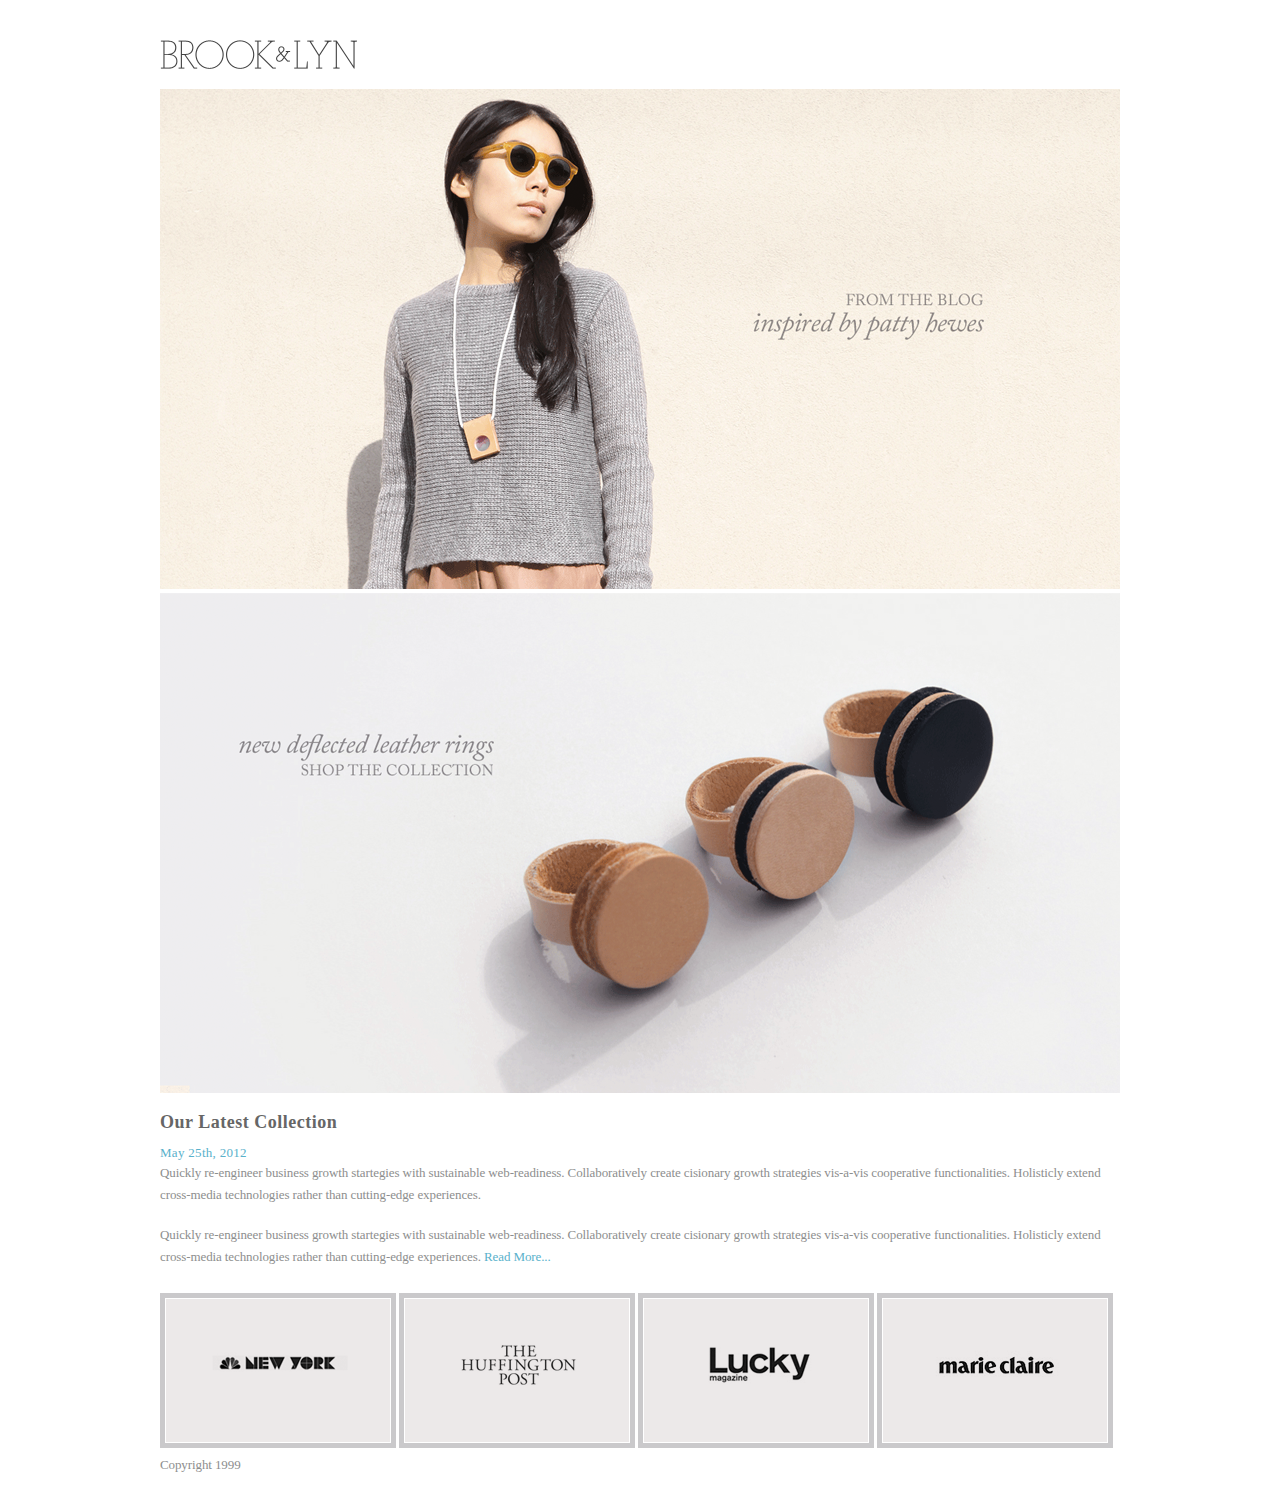
<file: w02/d03/angie/index.html>
<!doctype html>
<html lang="en">
<head>
    	<meta charset="utf-8">
    	<meta name="description" content="">
    	<meta name="keywords" content="">

		<title>Brook &amp; Lyn</title>

		<!-- external CSS link -->
		<link rel="stylesheet" href="css/normalize.css">
		<link rel="stylesheet" href="css/style.css">
</head>

<body>
	<div id="container">
    <header>
      <img src="images/brook-and-lyn-logo.gif">
    </header>

    <article>
      <img src="images/home-bloghero.png">
      <img src="images/home-rings.png">
      <h2>Our Latest Collection</h2>
        <p class="highlited_text">May 25th, 2012</p>
        <p class="main_p">Quickly re-engineer business growth startegies with sustainable web-readiness.  Collaboratively create cisionary growth strategies vis-a-vis cooperative functionalities.  Holisticly extend cross-media technologies rather than cutting-edge experiences.</p>
        <p class="main_p">Quickly re-engineer business growth startegies with sustainable web-readiness.  Collaboratively create cisionary growth strategies vis-a-vis cooperative functionalities.  Holisticly extend cross-media technologies rather than cutting-edge experiences.  <a href="#">Read More...</a>
      <div class="boxes">
        <img src="images/press-nbcnewyork.gif">
        <img src="images/press-huffpost.gif">
        <img src="images/press-logo_lucky.gif">
        <img src="images/press-marieclaire.gif">
      </div>
    </article>

    <footer>
      <p class="main_p">Copyright 1999</p>
    </footer>
	</div><!-- #container -->
</body>
</html>
</file>
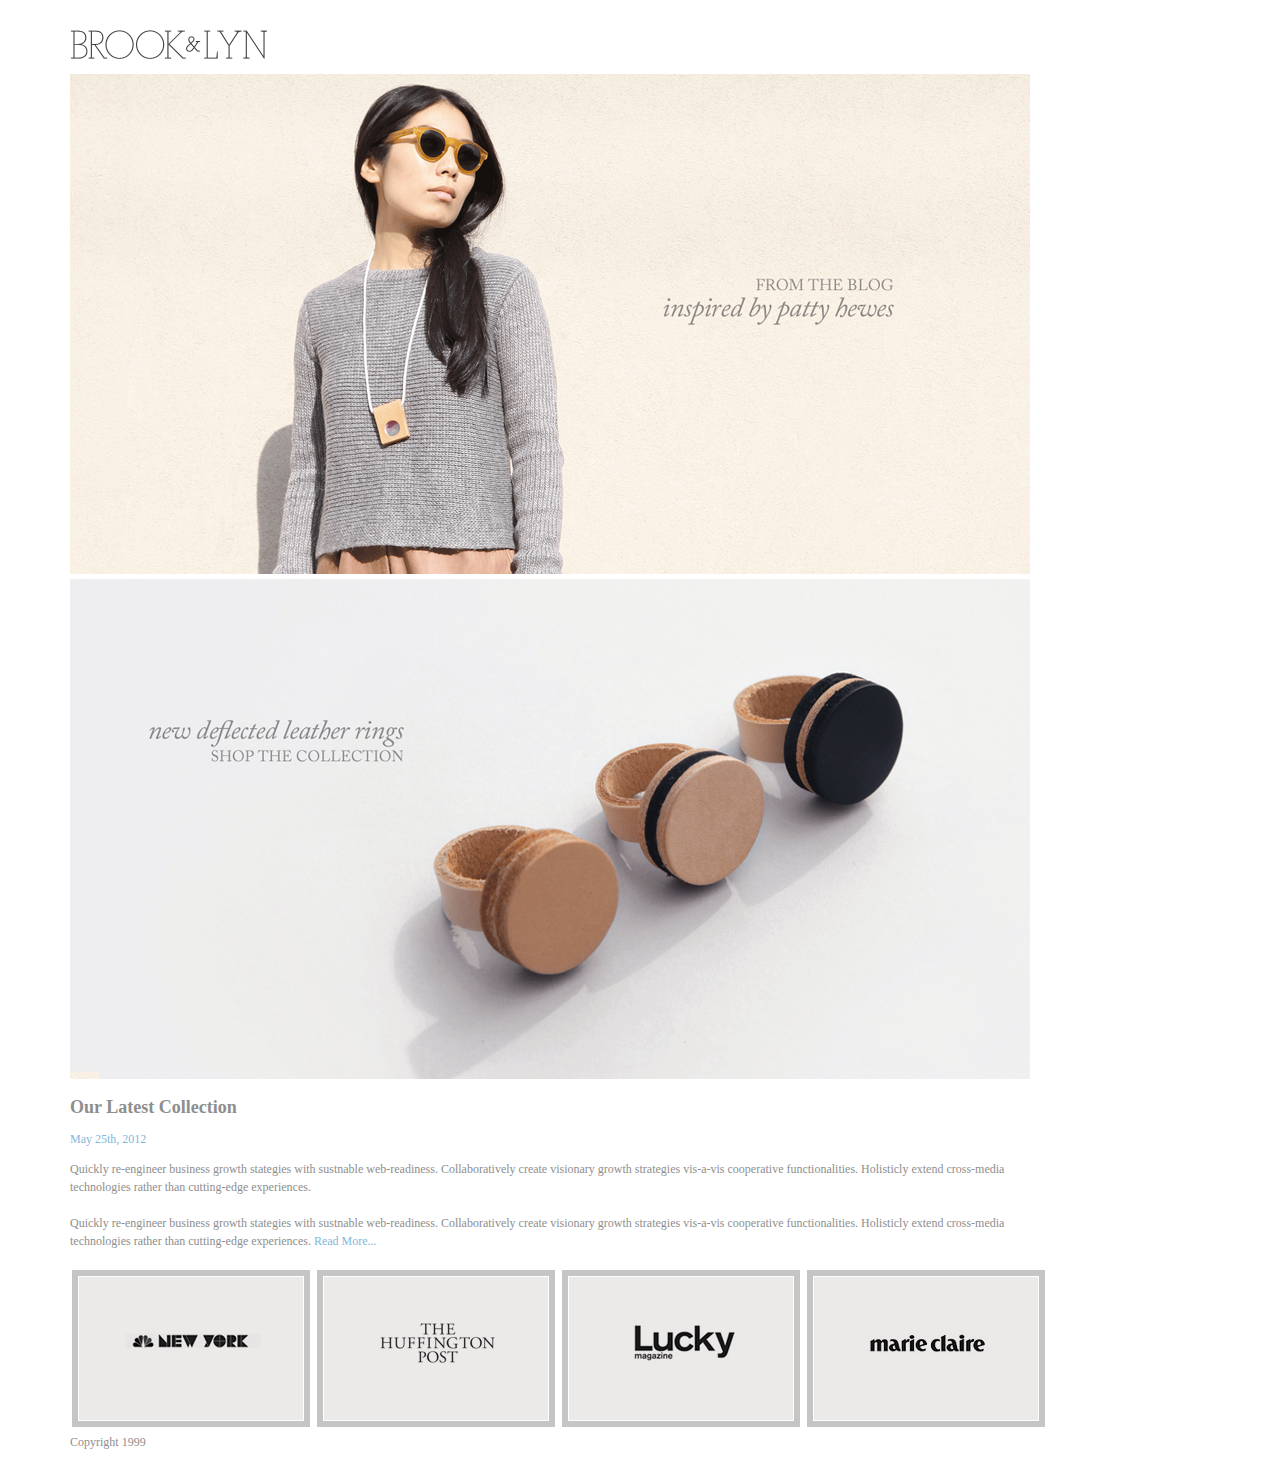
<file: w02/d03/riana/index.html>
<!doctype html>
<html lang="en">
<head>
    	<meta charset="utf-8">
    	<meta name="description" content="">
    	<meta name="keywords" content="">

		<title>Brook &amp; Lyn</title>

		<!-- external CSS link -->
		<link rel="stylesheet" href="css/normalize.css">
		<link rel="stylesheet" href="css/style.css">
</head>

<body>
	<div id="container">
    <img id="logo" src="images/brook-and-lyn-logo.gif">
    <img src="images/home-bloghero.png">
    <img src="images/home-rings.png">

    <div>
      <h2>Our Latest Collection</h2>
      <time><a href="#">May 25th, 2012</a></time>
      <p>Quickly re-engineer business growth stategies with sustnable web-readiness. Collaboratively create visionary growth strategies vis-a-vis cooperative functionalities. Holisticly extend cross-media technologies rather than cutting-edge experiences.
      </p>
      <p>Quickly re-engineer business growth stategies with sustnable web-readiness. Collaboratively create visionary growth strategies vis-a-vis cooperative functionalities. Holisticly extend cross-media technologies rather than cutting-edge experiences. <a href="#">Read More...</a>
      </p>
    </div>

    <div class="logos">
      <img src="images/press-nbcnewyork.gif">
      <img src="images/press-huffpost.gif">
      <img src="images/press-logo_lucky.gif">
      <img src="images/press-marieclaire.gif">
    </div>

    <footer>Copyright 1999</footer>
  </div><!-- #container -->
</body>
</html>
</file>
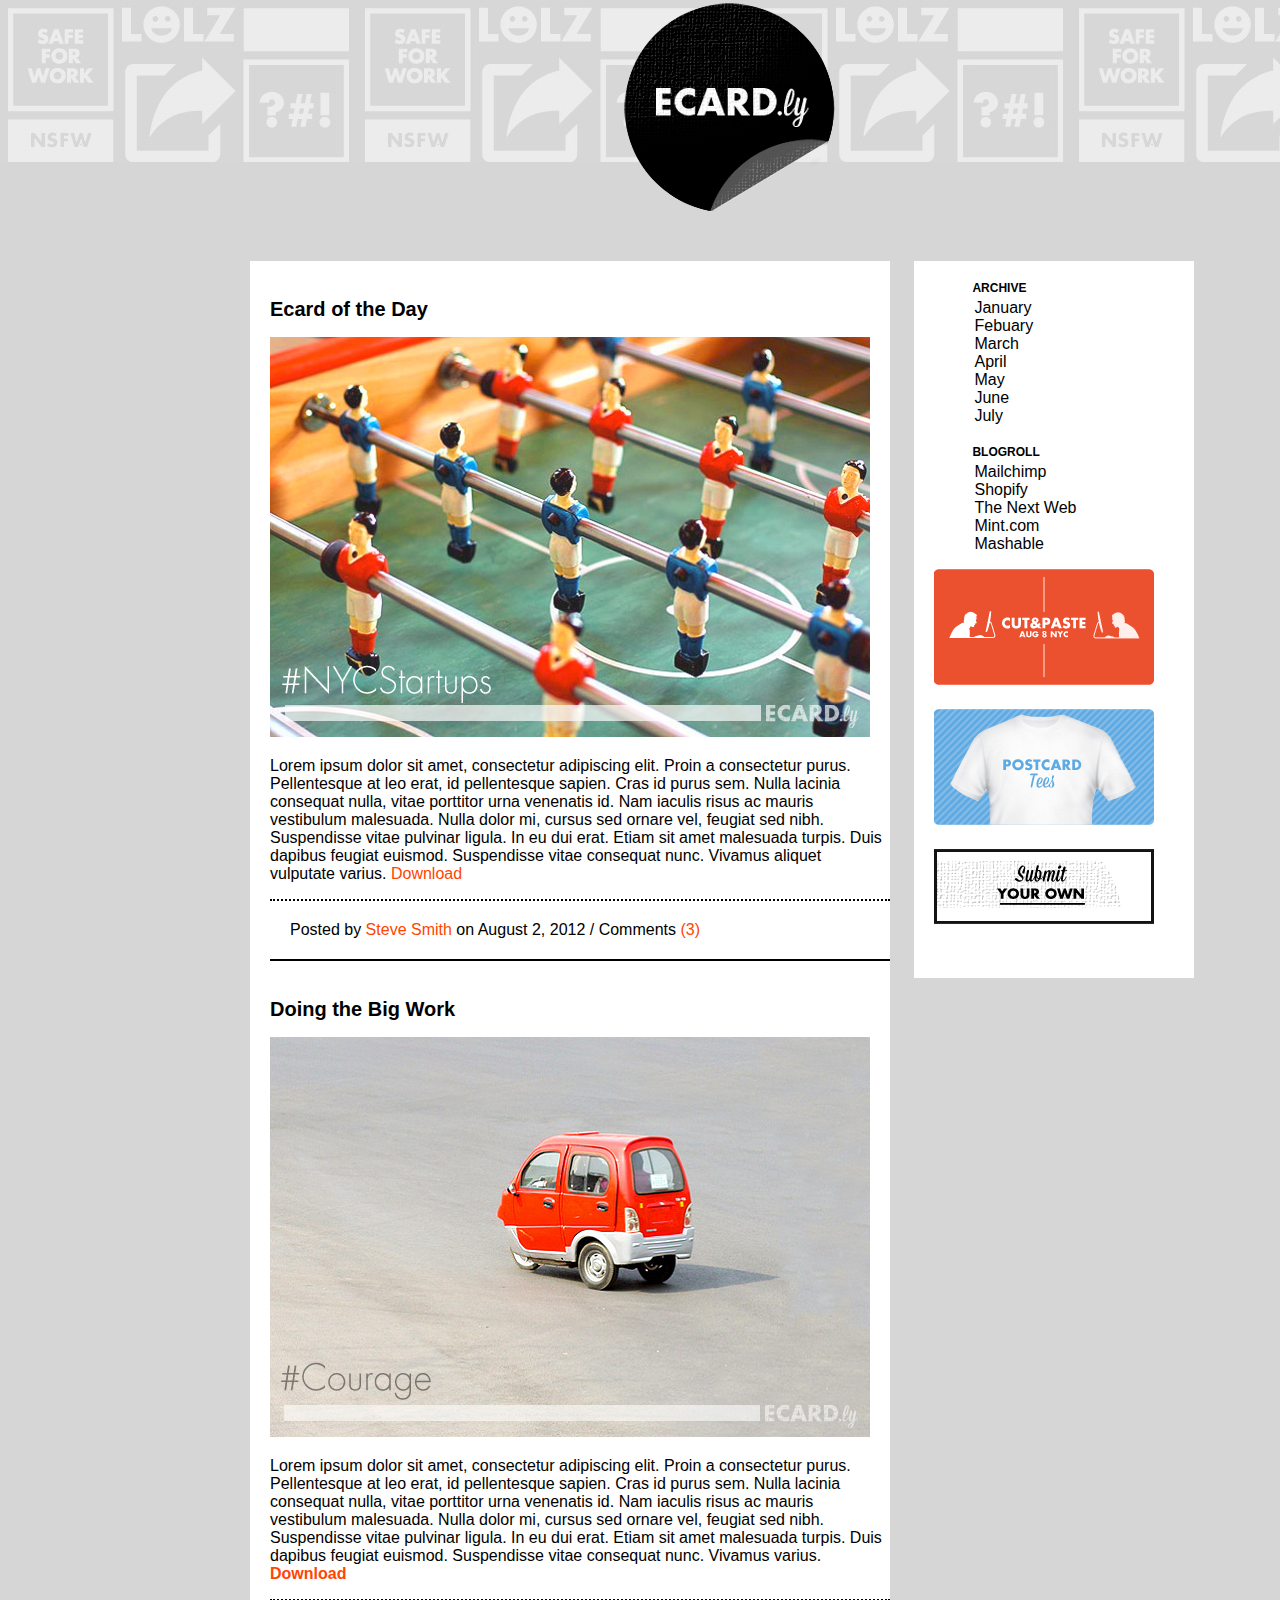
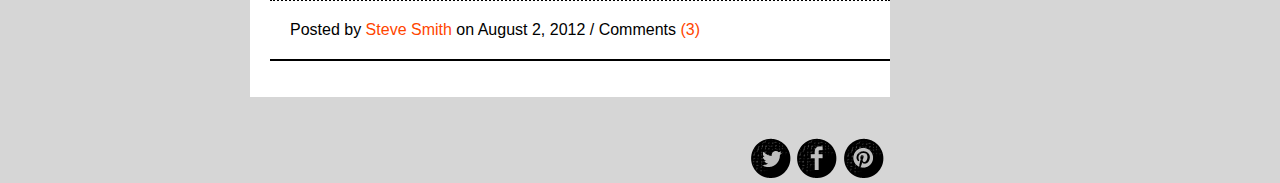
<file: w02/d04/angie/ecardly/index.html>
<!DOCTYPE html>
<html lang="en">
	<head>
    	<meta charset="utf-8">
    	<meta name="description" content="The best in ecards">
    	<meta name="keywords" content="Ecards, comedy, gifts">
		<title>Ecard.ly | The Best in Ecards</title>
		<link rel="stylesheet" href="css/normalize.css">
		<link rel="stylesheet" href="css/style.css">
  </head>

	<body>
   <!-- my top backround image and color goes here -->

    <div class="container">
          <h1>Ecardly</h1>
<!-- main columm -->
      <div class="main">

         <h2>Ecard of the Day</h2>

         <img src="images/ecard-nycstartups.jpg">
        <p>Lorem ipsum dolor sit amet, consectetur adipiscing elit. Proin a consectetur purus. Pellentesque at leo erat, id pellentesque sapien. Cras id purus sem. Nulla lacinia consequat nulla, vitae porttitor urna venenatis id. Nam iaculis risus ac mauris vestibulum malesuada. Nulla dolor mi, cursus sed ornare vel, feugiat sed nibh. Suspendisse vitae pulvinar ligula. In eu dui erat. Etiam sit amet malesuada turpis. Duis dapibus feugiat euismod. Suspendisse vitae consequat nunc. Vivamus aliquet vulputate varius. <a href="#">Download</a></p>


        <p class="center">Posted by <a href="#">Steve Smith</a> on August 2, 2012 / Comments <a href="#">(3)</a></p>

        <h2>Doing the Big Work</h2>

            <img src="images/ecard-courage.jpg">
            <p>Lorem ipsum dolor sit amet, consectetur adipiscing elit. Proin a consectetur purus. Pellentesque at leo erat, id pellentesque sapien. Cras id purus sem. Nulla lacinia consequat nulla, vitae porttitor urna venenatis id. Nam iaculis risus ac mauris vestibulum malesuada. Nulla dolor mi, cursus sed ornare vel, feugiat sed nibh. Suspendisse vitae pulvinar ligula. In eu dui erat. Etiam sit amet malesuada turpis. Duis dapibus feugiat euismod. Suspendisse vitae consequat nunc. Vivamus varius. <a href="#"><b>Download</b></a></p>

        <p class="center">Posted by <a href="#">Steve Smith</a> on August 2, 2012 / Comments <a href="#">(3)</a></p>



</div>
<!-- sidebar columm -->

        <div class='sidebar'>

            <h3>ARCHIVE</h3>
          <ul>
            <li>January</li>
            <li>Febuary</li>
            <li>March</li>
            <li>April</li>
            <li>May</li>
            <li>June</li>
            <li>July</li>
          </ul>

            <h3>BLOGROLL</h3>
          <ul>
            <li>Mailchimp</li>
            <li>Shopify</li>
            <li>The Next Web</li>
            <li>Mint.com</li>
            <li>Mashable</li>
          </ul>

          <img src="images/ad-cut-and-paste.gif">
          <img src="images/ad-postcard-tee.png">
          <img src="images/ad-submit-your-own.png">

         </div>



    </div>
    <div class="social">
      <img src="images/social-icon-twitter.png">
      <img src="images/social-icon-facebook.png">
      <img src="images/social-icon-pinterest.png">
    </div>
  </body>
</html>
</file>
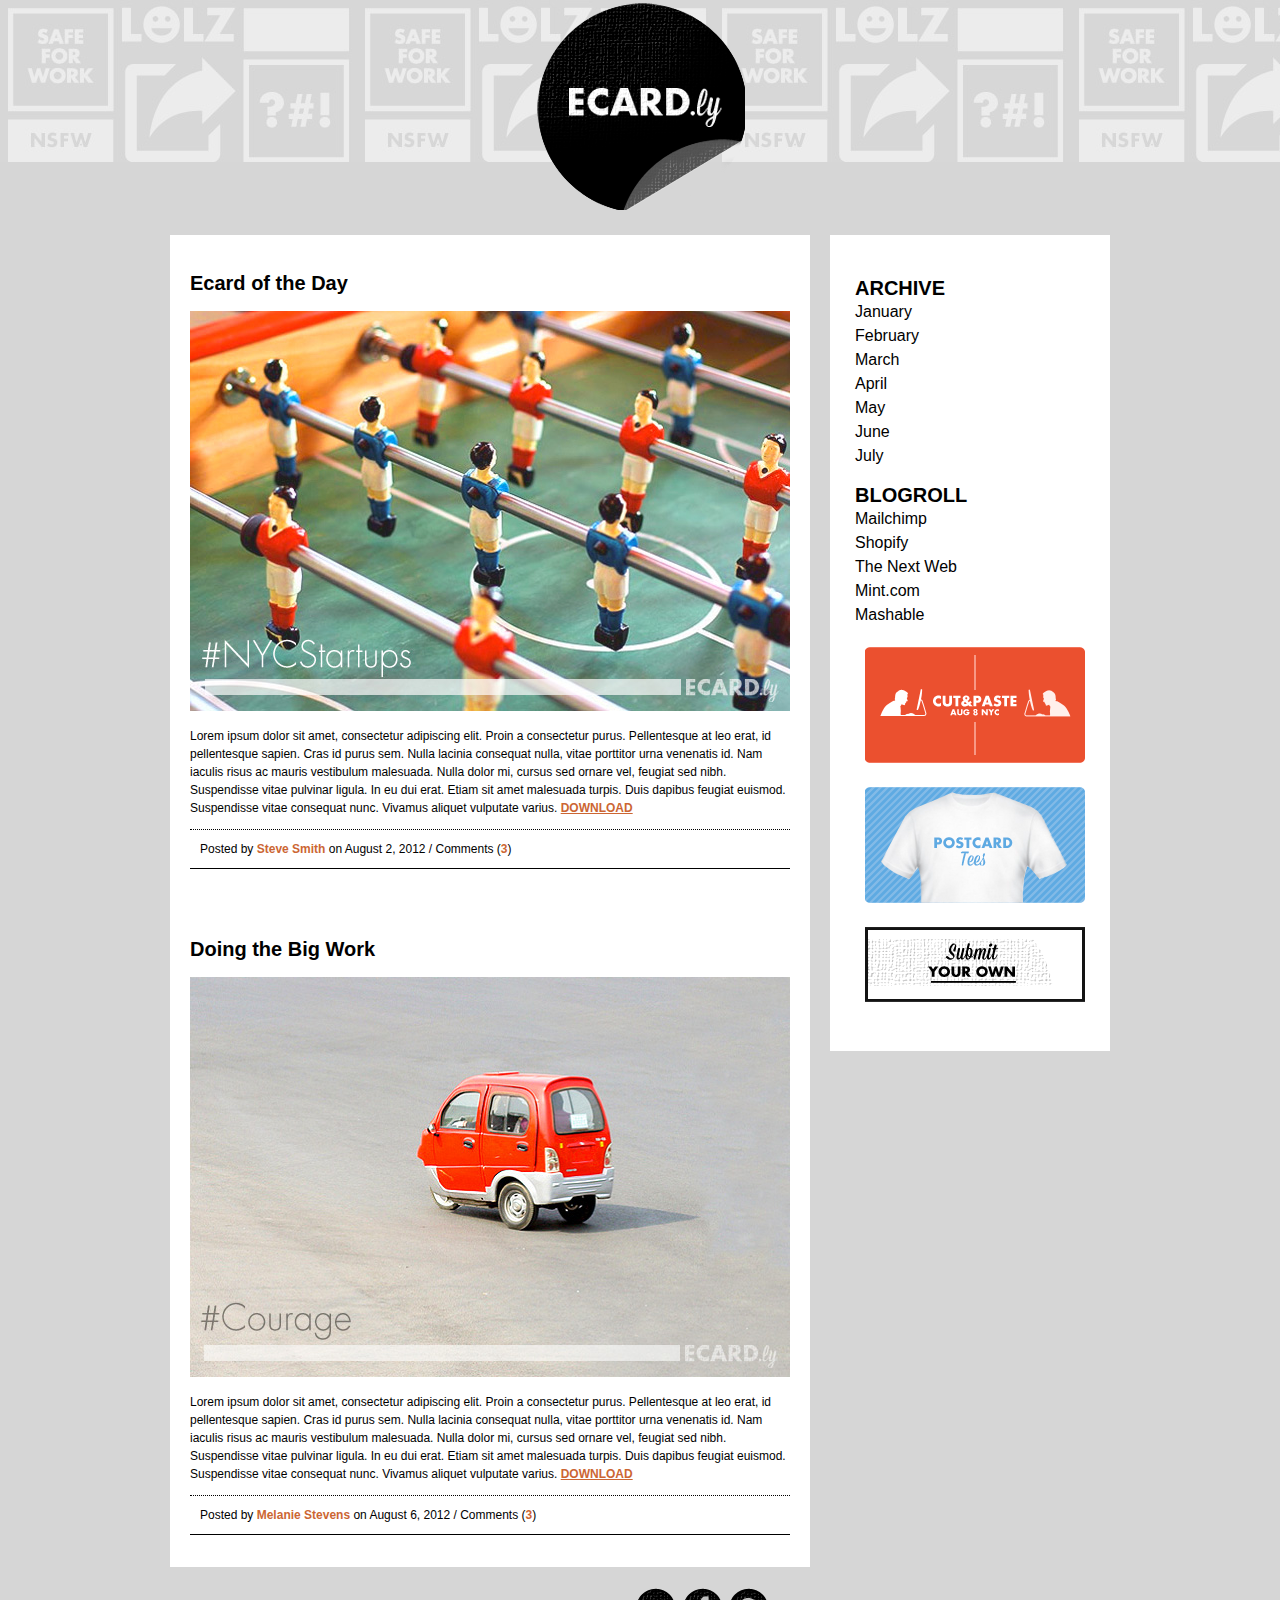
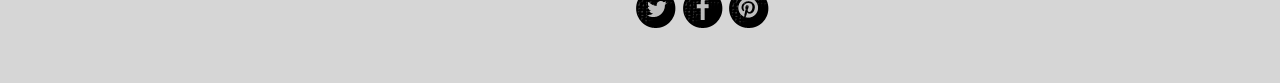
<file: w02/d04/riana/ecardly/index.html>
<!DOCTYPE html>
<html lang="en">
	<head>
    	<meta charset="utf-8">
    	<meta name="description" content="The best in ecards">
    	<meta name="keywords" content="Ecards, comedy, gifts">
		<title>Ecard.ly | The Best in Ecards</title>
		<link rel="stylesheet" href="css/normalize.css">
		<link rel="stylesheet" href="css/style.css">
	</head>
	<body>
   <div class="heading">
      <h1 id="logo">Ecard.ly</h1>
    </div>

    <div class="container">
      <div id="main">
        <article>
          <h2>Ecard of the Day</h2>
          <img src="images/ecard-nycstartups.jpg">
          <p>Lorem ipsum dolor sit amet, consectetur adipiscing elit. Proin a consectetur purus. Pellentesque at leo erat, id pellentesque sapien. Cras id purus sem. Nulla lacinia consequat nulla, vitae porttitor urna venenatis id. Nam iaculis risus ac mauris vestibulum malesuada. Nulla dolor mi, cursus sed ornare vel, feugiat sed nibh. Suspendisse vitae pulvinar ligula. In eu dui erat. Etiam sit amet malesuada turpis. Duis dapibus feugiat euismod. Suspendisse vitae consequat nunc. Vivamus aliquet vulputate varius. <a href="#">DOWNLOAD</a></p>
          <p class="post">Posted by <span class="author">Steve Smith</span> on <time datetime="2012-08-02">August 2, 2012</time>  /  Comments (<span class="comments">3</span>)
          </p>
        </article>

        <article>
          <h2>Doing the Big Work</h2>
          <img src="images/ecard-courage.jpg">
          <p>Lorem ipsum dolor sit amet, consectetur adipiscing elit. Proin a consectetur purus. Pellentesque at leo erat, id pellentesque sapien. Cras id purus sem. Nulla lacinia consequat nulla, vitae porttitor urna venenatis id. Nam iaculis risus ac mauris vestibulum malesuada. Nulla dolor mi, cursus sed ornare vel, feugiat sed nibh. Suspendisse vitae pulvinar ligula. In eu dui erat. Etiam sit amet malesuada turpis. Duis dapibus feugiat euismod. Suspendisse vitae consequat nunc. Vivamus aliquet vulputate varius. <a href="#">DOWNLOAD</a></p>
          <p class="post">Posted by <span class="author">Melanie Stevens</span> on <time datetime="2012-08-06">August 6, 2012</time>  /  Comments (<span class="comments">3</span>)
        </article>
      </div>

      <div id="sidebar">
        <h2>ARCHIVE</h2>
        <ul>
          <li>January</li>
          <li>February</li>
          <li>March</li>
          <li>April</li>
          <li>May</li>
          <li>June</li>
          <li>July</li>
        </ul>
        <h2>BLOGROLL</h2>
        <ul>
          <li>Mailchimp</li>
          <li>Shopify</li>
          <li>The Next Web</li>
          <li>Mint.com</li>
          <li>Mashable</li>
        </ul>
        <div class="ads">
          <img class="ad" alt="ad cut and paste" src="images/ad-cut-and-paste.gif" >
          <img class="ad"alt="ad postcard tees" src="images/ad-postcard-tee.png" >
          <img class="submit" alt="submit your own" src="images/ad-submit-your-own.png" >
        </div>
      </div>

        <div class="footer">
          <img class="social" alt="twitter" src="images/social-icon-twitter.png">
          <img class="social" alt="facebook" src="images/social-icon-facebook.png">
          <img calss="social" alt="pinterest" src="images/social-icon-pinterest.png">
        </div>
    </div>
	</body>
</html>
</file>
<file: w02/d03/angie/css/style.css>
#container {
  width: 960px;
  margin: auto;
}

body {
  font-family: times;
}

header img {
  margin-top: 2.5em;
  margin-bottom: 1em;
}

article h2 {
  font-size: 18px;
  color: #666666;
  letter-spacing: .5px;
}

p {
  font-size: 13px;
  letter-spacing: .3px;
  color: #8D8E8E;
}

p.highlited_text {
  color: #59B1CB;
  margin-top: -2.5px;
}

p.main_p {
  line-height: 1.65em;
  margin-top: -12px;
  margin-bottom: 31px;
  font-weight: lighter;
  letter-spacing: -.1px;
}

a {
  color: #59B1CB;
  text-decoration: none;
}

a:hover {
    color: red;
    text-decoration: underline;
}

  .boxes img {
  border: 1px solid white;
  outline: 5px solid #CAC9CB;
  margin: 0 4.5px 19px 4.5px;
}
</file>
<file: w02/d03/riana/css/style.css>
/* css comments */
#container{
 width: 980px;
 margin: 0 auto 10px 70px;
}

body{
  margin: 0;
  font-size: 12px;
  line-height: 17px;
  font-family: "Times New Roman", serif;
  color: #8e8e8e;
}
#logo{
  margin-top: 30px;
  margin-bottom: 10px;
}

h1{
  font-size: 3em;
  margin-bottom: 0;
  line-height: 2em;
}

p{
  line-height: 1.5em;
  margin-bottom: 1.5em;
}

a{
  text-decoration: none;
  color: #82b7da;
}

a:hover{
  color: #20222a;
}

.logos img{
  display: inline;
  padding: 1px;
  border: 6px solid #c5c5c5;
  margin: 2px;
}
</file>
<file: w02/d04/angie/ecardly/css/style.css>
/*
Project Name: Ecard.ly
Client: General Assembly
Author: Christopher Castig | @castig
Developer @GA in NYC
*/

/* Box Model Hack */
* {
     -moz-box-sizing: border-box; /* Firexfox */
     -webkit-box-sizing: border-box; /* Safari/Chrome/iOS/Android */
     box-sizing: border-box; /* IE */
}



body {
     background-color: #d6d6d6;
     background-image: url('../images/background.jpg');
     background-repeat: repeat-x;
}

.container {
     width: 960px;
     margin-left:250px;
     margin-bottom: 40px;
    }

h1 {
     width: 216px;
     height: 213px;
     background: url('../images/logo.png');
     /*overflow: hidden;*/
     text-indent: -9999em;
     /*background-repeat: no-repeat;*/
     margin: auto;
}
.main {
     width: 640px;
     background-color: white;
     display: inline-block;
     margin-top: 3em;
     padding-left: 20px;
     padding-bottom: 20px;
}

.sidebar {
     width: 280px;
     display: inline-block;
     vertical-align: top;
     background-color: white;
     margin-top: 3em;
     padding-left: 20px;
     margin-left: 20px;
     padding-bottom: 30px

}

.sidebar img {
     margin-bottom: 20px;
}

 h2 {
     font-size: 20px;
     padding-top: 20px;
}


 a {
     text-decoration: none;
     color: #FF4500 ;
     font-size: 16px;
}

.social {
     margin: auto;
     width: 64px;
     height:64px;
     display: inline;
     margin-left: 750px;
}

.center{
     border-top: 2px dotted #000000;
     border-bottom: 2px solid #000000;
     padding: 20px;

}
p {
     color: #000000;
}
.sidebar ul li {
     list-style-type: none;
}

h3 {
     margin-left: 38px;
     font-size: 12px;
     margin-top: 20px;
     margin-bottom: -12px;
}

/* Clear fix hack */
.clearfix:after {
     content: ".";
     display: block;
     clear: both;
     visibility: hidden;
     line-height: 0;
     height: 0;
}

.clear {
	clear: both;
}


/*for hidden
overflow:hidden
text indent: 1em;*/
</file>
<file: w02/d04/riana/ecardly/css/style.css>
/*
Project Name: Ecard.ly
Client: General Assembly
Author: Christopher Castig | @castig
Developer @GA in NYC
*/

/* Box Model Hack */
* {
     -moz-box-sizing: border-box; /* Firexfox */
     -webkit-box-sizing: border-box; /* Safari/Chrome/iOS/Android */
     box-sizing: border-box; /* IE */
}

/* Clear fix hack */
.clearfix:after {
     content: ".";
     display: block;
     clear: both;
     visibility: hidden;
     line-height: 0;
     height: 0;
}

.clear {
	clear: both;
}

body{
     background-color: #d6d6d6;
}

.container{
     width: 940px;
     margin: auto;
     /*border: 1px solid #1C1C1C;
     margin: 50px auto 50px auto;
     column-count: 2;
     column-gap: 2em;*/

     background-color: #d6d6d6;
     color: #000000;
}

div.heading{
     background: url(../images/background.jpg);
     background-repeat: repeat-x;
     height: 235px;
}

#logo{
     height: 210px;
     width: 210px;
     margin: auto;
     background: url(../images/logo.png);
     background-repeat: none;
     text-indent: -9999px;
}

#logo_background{
     position: relative;
     top: 0;
}

#main {
     width: 640px;
     background-color: white;
     float:left;
}

article{
     padding: 20px;
}

.post{
     border-top: 1px dotted black;
     padding: 10px;
     border-bottom: 1px solid black;
}
h2{
     font-size: 20px;
}

p{
     font-size: 12px;
     line-height: 1.5em;
}

a, .author, .comments{
     color: #cc6633;
     font-weight: bold;
}

.footer {
     clear: both;
     float: right;
     margin: 20px 340px 50px 0;
}

#sidebar{
    width: 280px;
    background-color: white;
    float:right;
    padding: 25px;
}

#sidebar h2{
     margin-bottom: 0;
}

.ads{
     margin: 10px;
}

.ads img{
     margin: 10px 0 10px 0;
}

ul{
          padding-left: 0;
          margin: 0;
}
li{
     list-style-type: none;
     line-height: 1.5em;
}
</file>
